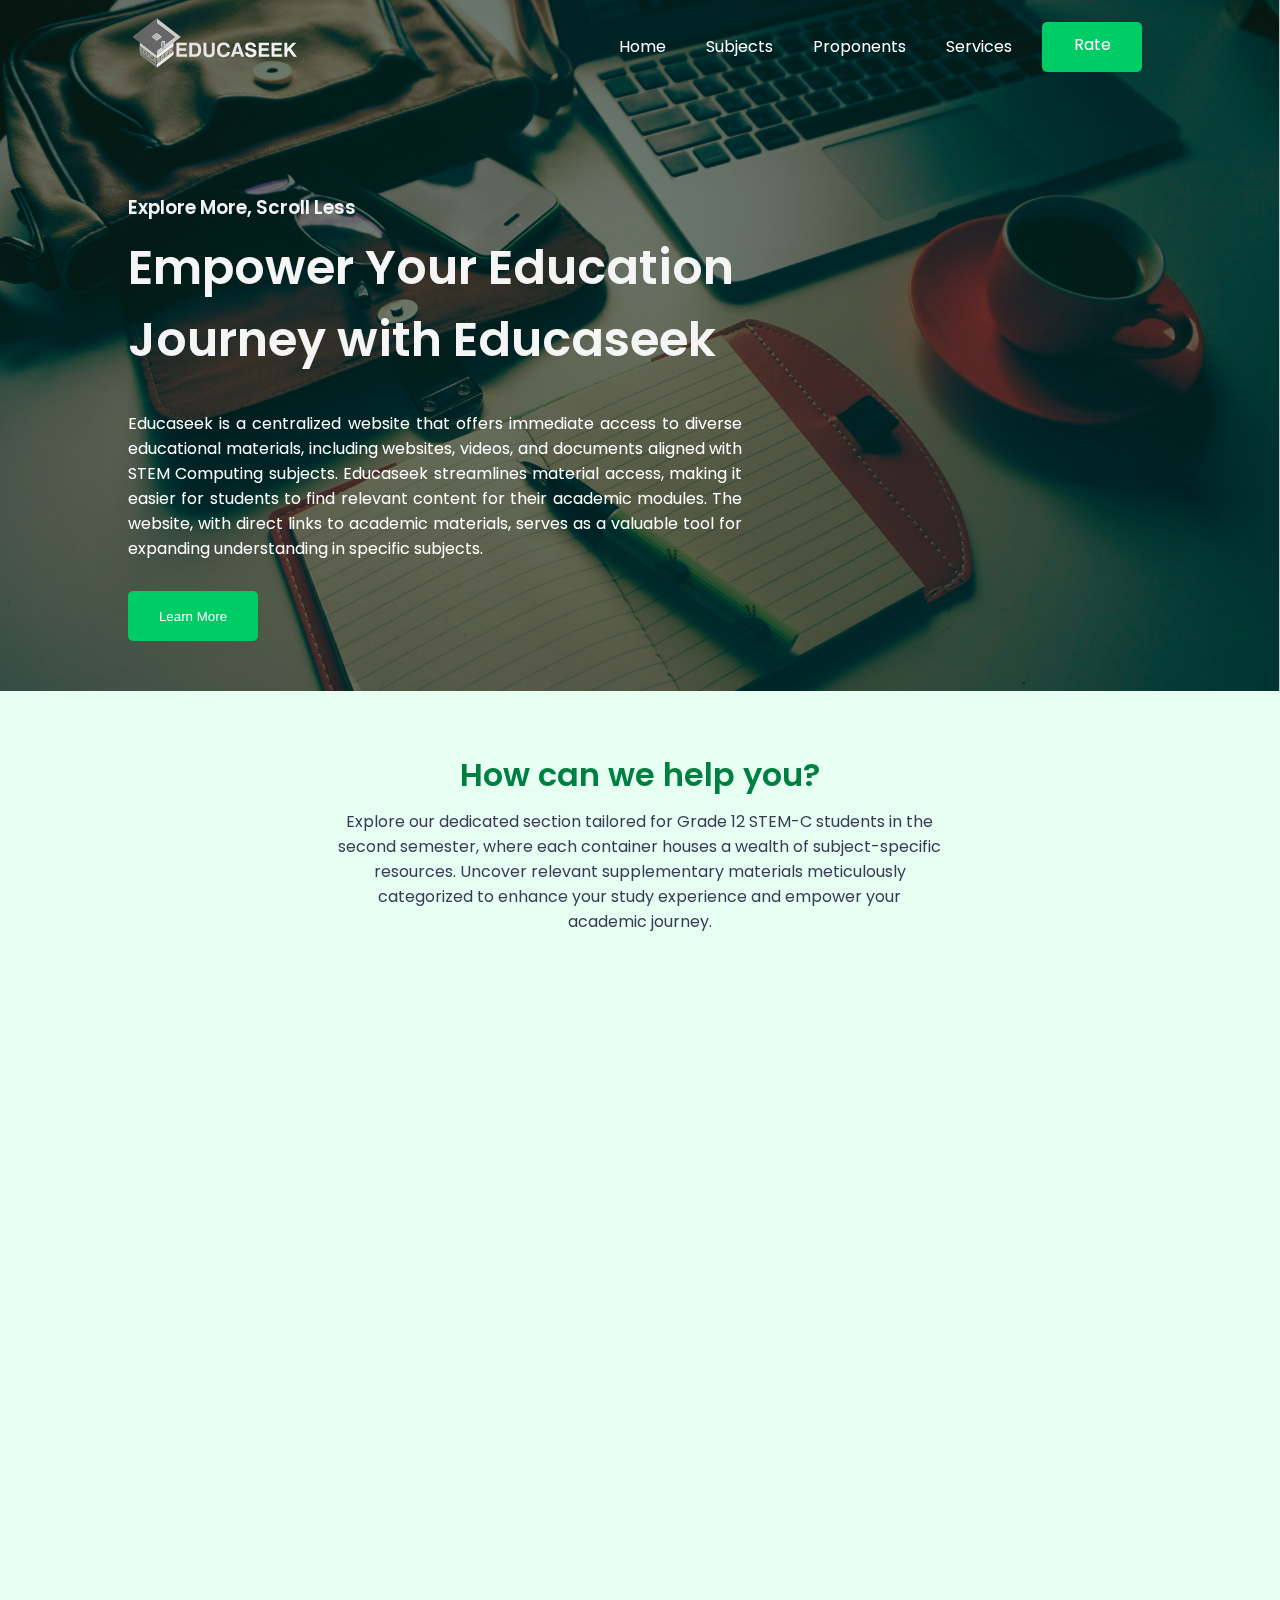
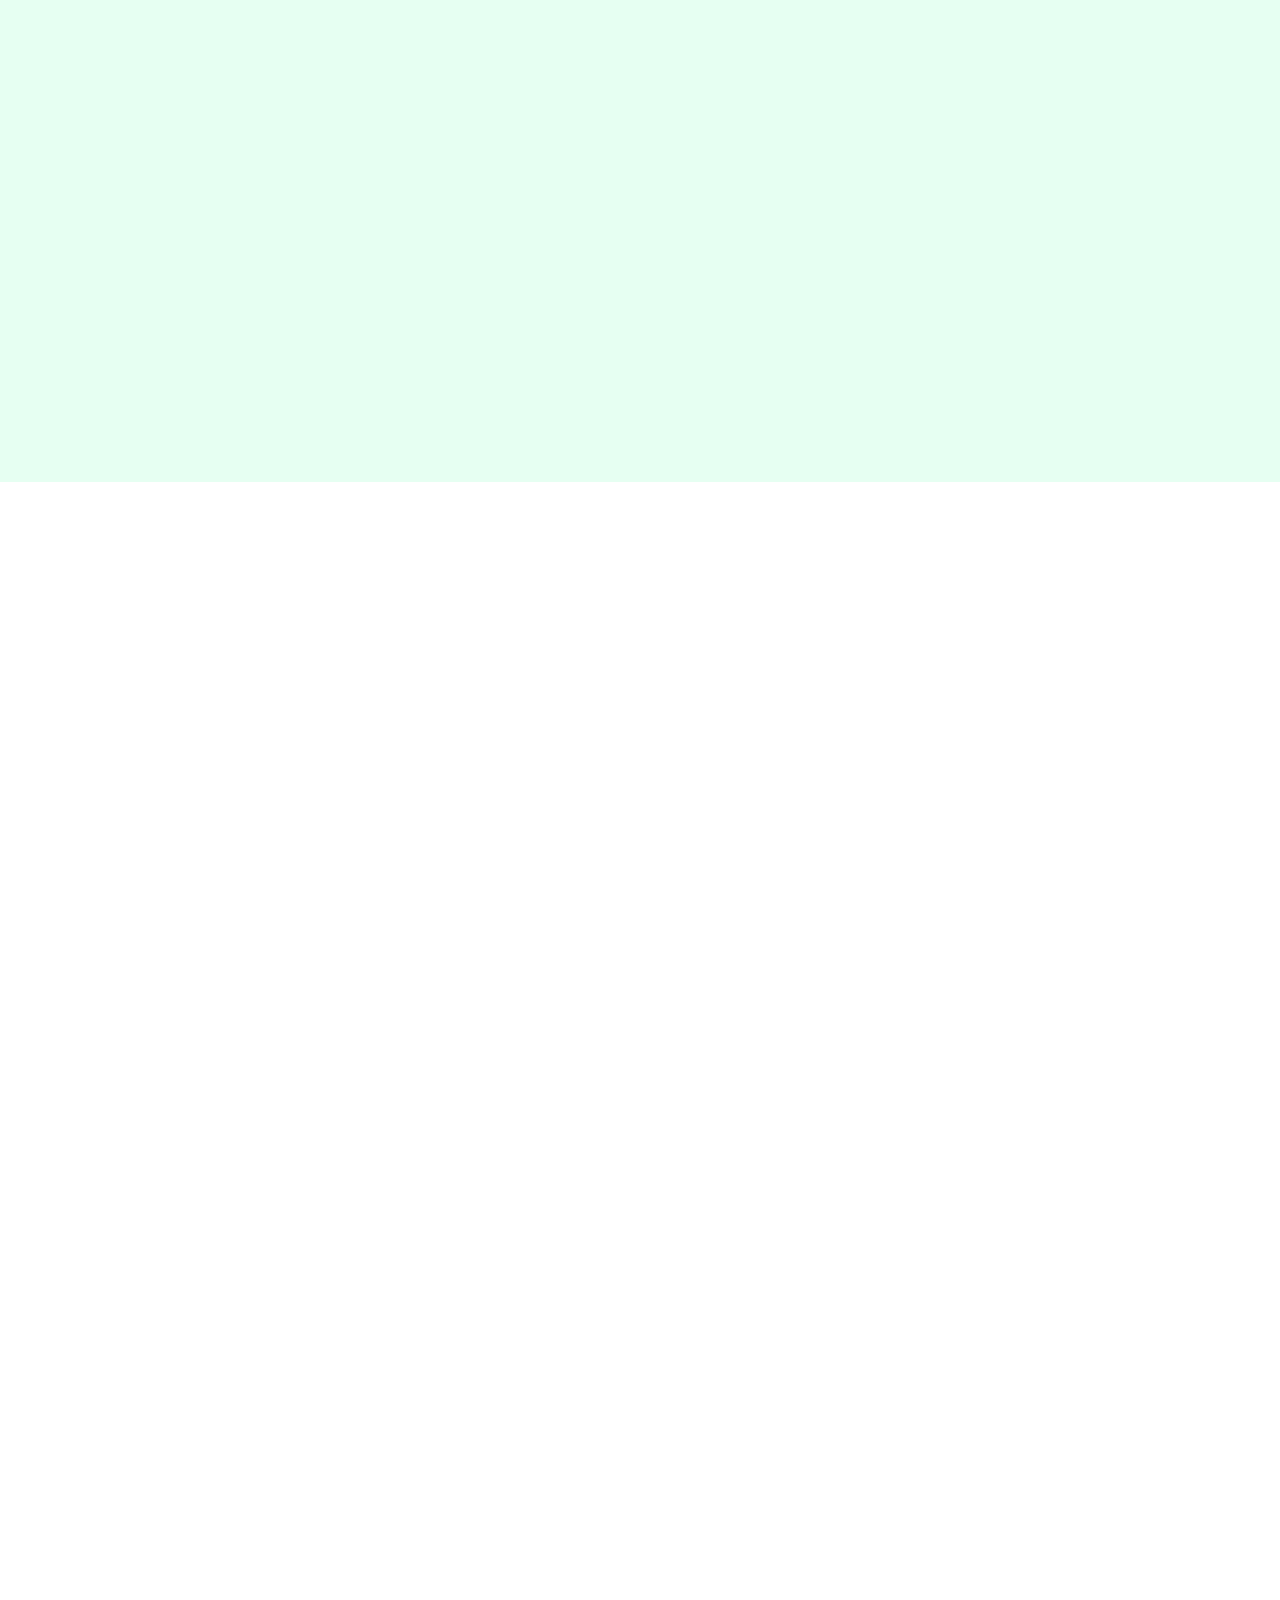
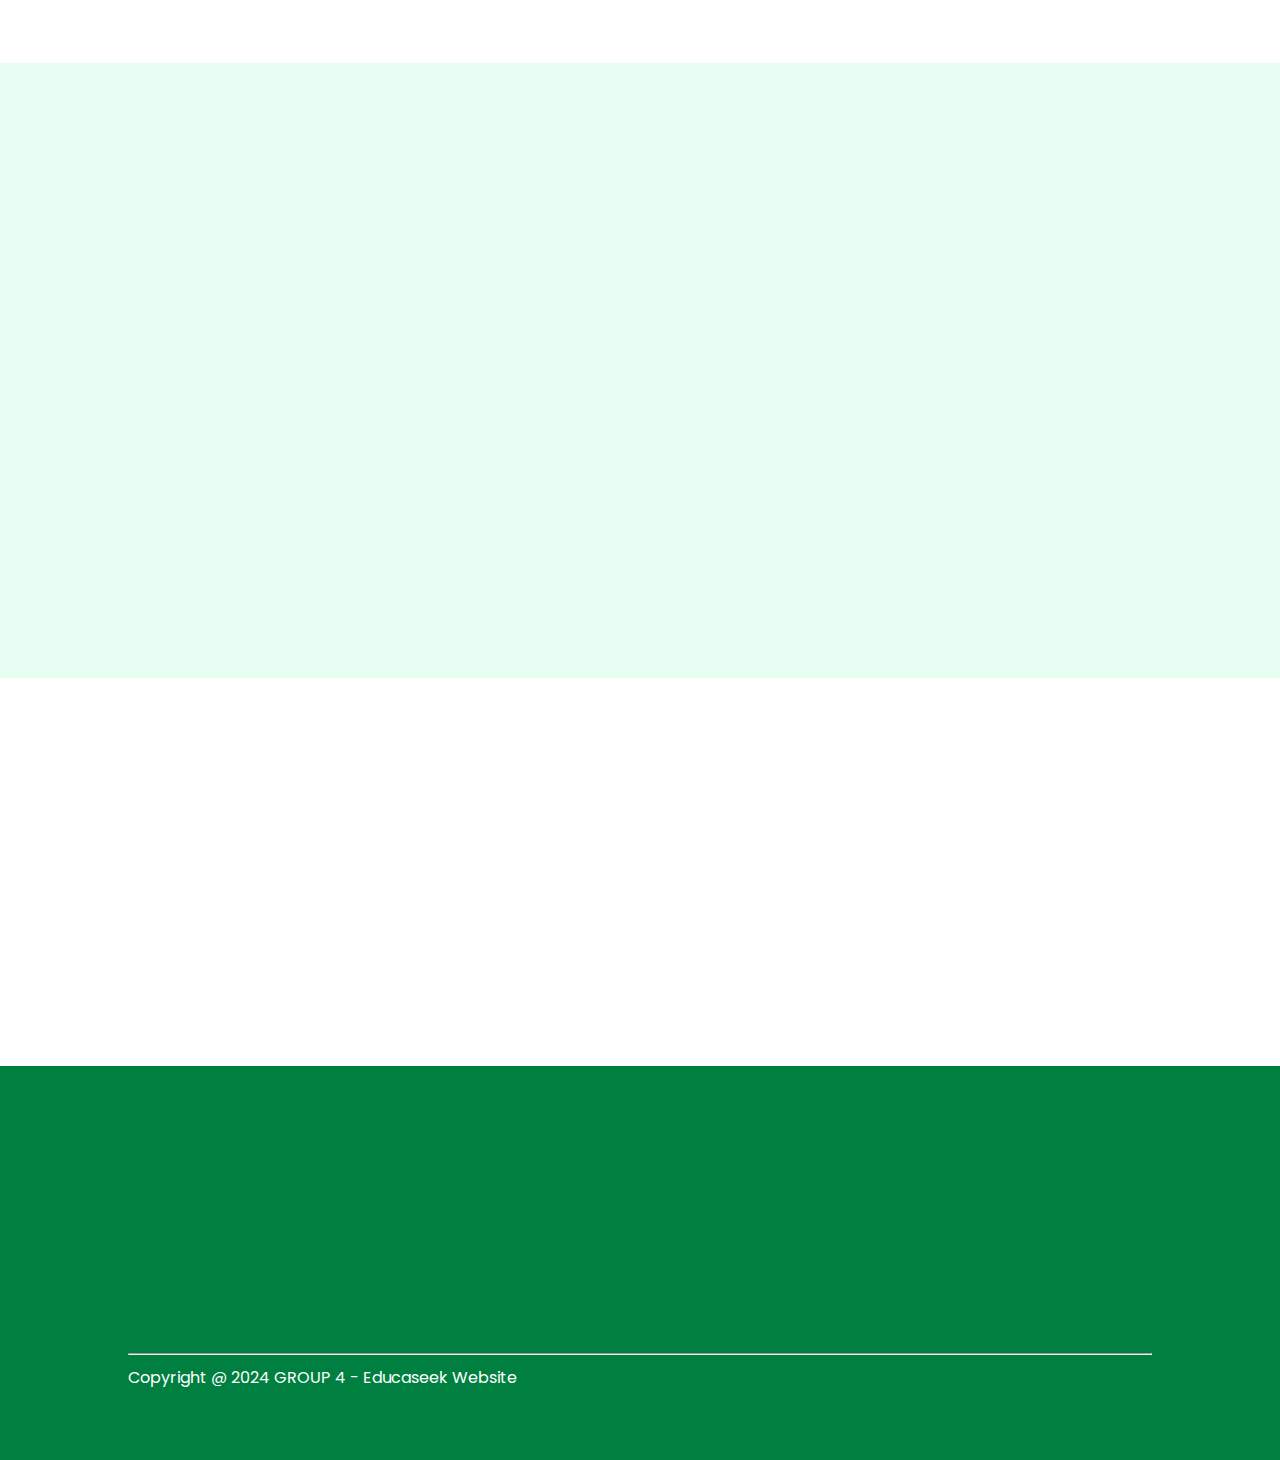
<file: index.html>
<!DOCTYPE html>
<html lang="en">
<head>
    <meta charset="UTF-8">
    <meta http-equiv="X-UA-Compatible" content="IE=edge">
    <meta name="viewport" content="width=device-width, initial-scale=1.0">
    <title>Educaseek</title>

    <!-- ========= AOS CSS ========= -->
    <link href="https://unpkg.com/aos@2.3.1/dist/aos.css" rel="stylesheet">

    <!-- ========= Font Awesome CDN ========= -->
    <link rel="stylesheet" href="https://stackpath.bootstrapcdn.com/font-awesome/4.7.0/css/font-awesome.min.css">

    <!-- ========= Custom CSS ========= -->
    <link rel="stylesheet" href="style.css">
</head>

<body>

    <!-- ================== HEADER ================== -->
    <header class="header" id="header">
        <div data-aos="fade-down" class="container">
            <nav class="nav" id="nav">
                <div class="logo">
                    <img src="./img/EducaseekLogo.svg" alt="">
                </div>
                <ul class="nav-list">
                    <li class="nav-item"><a href="#header">Home</a></li>
                    <li class="nav-item"><a href="#services">Subjects</a></li>
                    <li class="nav-item"><a href="#portfolio">Proponents</a></li>
                    <li class="nav-item"><a href="#customers">Services</a></li>
                    <a href="https://docs.google.com/forms/d/e/1FAIpQLScNnXtWxeG_2SVKMTNpUaXfhotZSN5kjC1nt_M7PLTN4ypy3Q/viewform?fbclid=IwAR2k0WVb1xmsFhgcWV3t_yeY-1KlmXAL3ikjjUeIVB4_9tfCKwd2kRdBoW8" target="_blank">
                        <li class="nav-item ctn" id="rate_btn">Rate</li>
                    </a>
                    
                </ul>
                <div class="toggle"><i class="fa fa-bars"></i></div>
            </nav> 
    
            <div class="header-content">
                <h3>Explore More, Scroll Less</h3>
                <h1>Empower Your Education <br> Journey with Educaseek</h1>
                <br>
                <p>Educaseek is a centralized website that offers immediate access to diverse educational materials, including websites, videos, and documents aligned with STEM Computing subjects. Educaseek streamlines material access, making it easier for students to find relevant content for their academic modules. The website, with direct links to academic materials, serves as a valuable tool for expanding understanding in specific subjects.</p>
                <a href="#services">
                    <button class="ctn">Learn More</button>
                </a>
            </div>
            
        <br><br>
        </div>
    </header>

    <!-- ================== Services > Subjects ================== -->
    <section id="services" class="services">
        <div class="container">
            <div data-aos="fade-down" class="title">
                <h1>How can we help you?</h1>
                <p>Explore our dedicated section tailored for Grade 12 STEM-C students in the second semester, where each container houses a wealth of subject-specific resources. Uncover relevant supplementary materials meticulously categorized to enhance your study experience and empower your academic journey.</p>
            </div>
    
            <div class="services-wrapper grid">

                <a href="Subjects/WebDev/index.html" target="_blank">
                    <div data-aos="fade-right" class="service">
                        <i class="fa fa-code" aria-hidden="true"></i>
                        <h1>WEB DEVELOPMENT</h1>
                        <p>
                            Web Development involves creating and maintaining websites or web applications using HTML, CSS, and JavaScript.
                        </p>
                    </div>
                </a>

                <a href="Subjects/CPAR_/index.html" target="_blank">
                    <div data-aos="fade-down" class="service">
                        <i class="fa fa-pencil-square-o" aria-hidden="true"></i>
                        <h1>CONTEMPORARY PHILIPPINE ARTS FROM THE REGIONS</h1>
                        <p>
                            Contemporary Philippine Arts From the Regions explores modern artistic expressions from various Philippine regions, 
                            including visual, performing, literary, media, and indigenous arts.
                        </p>
                    </div>
                </a>
                
                <a href="Subjects/EMTECH/index.html" target="_blank">
                    <div data-aos="fade-left" class="service">
                        <i class="fa fa-object-group" aria-hidden="true"></i>
                        <h1>EMPOWERMENT TECHNOLOGIES (EMTECH)</h1>
                        <p>
                            EMTECH equips students with ICT skills relevant to their professional tracks, covering computer hardware, software, internet technologies, programming, and ethical considerations.
                        </p>
                    </div>
                </a>
                

                <a href="Subjects/Physics II/index.html" target="_blank">
                    <div data-aos="fade-right" class="service">
                        <i class="fa fa-calculator" aria-hidden="true"></i>
                        <h1>GENERAL PHYSICS 2</h1>
                        <p>
                            General Physics 2 continues the study of fundamental principles, focusing on electromagnetism, optics, waves, thermodynamics, and modern physics.
                        </p>
                    </div>
                </a>
                
                <a href="Subjects/GeneralChemistry2/index.html" target="_blank">
                    <div data-aos="fade-up" class="service">
                        <i class="fa fa-flask" aria-hidden="true"></i>
                        <h1>GENERAL CHEMISTRY 2</h1>
                        <p>
                            General Chemistry 2 builds upon foundational chemistry concepts, covering chemical kinetics, equilibrium, thermodynamics, electrochemistry, and organic chemistry.
                        </p>
                    </div>
                </a>
                
                
                <a href="Subjects/Physical Education/index.html" target="_blank">
                    <div data-aos="fade-left" class="service">
                        <i class="fa fa-free-code-camp" aria-hidden="true"></i>
                        <h1>PHYSICAL EDUCATION AND HEALTH 4</h1>
                        <p>
                            Physical Education and Health 4 emphasizes fitness through camping and other recreational activities, improving overall wellness and providing education on nutrition, stress management, and reproductive health.
                        </p>
                    </div>
                </a>
                
            </div>
        </div>
    </section>

    <!-- ================== Portfolio > Proponents ================== -->
    <section class="portfolio" id="portfolio">
        <div class="container">
            <div data-aos="fade-down" class="title">
                <h1 id="small">Proponents</h1>
                <p>We express sincere gratitude to the dedicated Educaseek team, whose collective passion and effort have transformed this platform into a valuable resource for Grade 12 STEM-C students, shaping the future of education with creativity and dedication.</p>
            </div>

            <div class="portfolio-wrapper grid">
                <img data-aos="zoom-in" src="./img/Adona_img.svg" alt="">
                <img data-aos="zoom-in" src="./img/Cortel_img.svg" alt="">
                <img data-aos="zoom-in" src="./img/Datoy_img.svg" alt="">
                <img data-aos="zoom-in" src="./img/DeBelen_img.svg" alt="">
                <img data-aos="zoom-in" src="./img/Jose_img.svg" alt="">
                
            </div>
        </div>
    </section>

    <!-- ================== Our Customer ================== -->
    <section class="customers" id="customers">
        <div class="container">
            <div data-aos="fade-down" class="title">
                <h1 id="small">Our Customer</h1>
                <p>The section is tailored to recognize and serve the needs of the school department accessing the website, offering features and tools specifically catered to their requirements and interactions.</p>
            </div>

            <div class="customers-wrapper grid">
                <a href="https://web.facebook.com/shspnc.edu.ph" target="_blank"><img data-aos="zoom-in" src="./img/customer1.svg" alt="" id="customer_img"></a>
                <a href="https://web.facebook.com/shspnc.edu.ph" target="_blank"><img data-aos="zoom-in" src="./img/customer1.svg" alt="" id="customer_img"></a>
                <a href="https://web.facebook.com/shspnc.edu.ph" target="_blank"><img data-aos="zoom-in" src="./img/customer1.svg" alt="" id="customer_img"></a>

            </div>
        </div>
    </section>

    <!-- ================== Testimonials > Acknowledgement ================== -->
    <section class="testimonial" id="testimonial">
        <div class="container">
            <div data-aos="fade-up" class="title">
                <h1 id="acknowledgement">Acknowledgement</h1>
                <p>We would like to express our heartfelt gratitude to our current research adviser for their invaluable guidance, as well as extend special appreciation to our former research adviser for laying the foundation of our academic journey.</p>
            </div>

            <div data-aos="fade-down" class="review">
                <img src="./img/Dana_img.svg" alt="" class="testimonial_img">

                <img src="./img/Hacildo_img.svg" alt="" class="testimonial_img">

                <img src="./img/DelosSantos_img.svg" alt="" class="testimonial_img">
            </div>
            
        </div>
    </section>

    <!-- ================== Get Started > Rate Us ================== -->
    <section class="getstarted">
        <div data-aos="flip-down" class="ctn-wrapper">
            <div class="text">
                <h1>Would you like to give us Feedback</h1>
                <p>We greatly appreciate your time and valuable input as you rate our website and share your feedback, helping us enhance your overall user experience.</p>
            </div>

            <a href="https://docs.google.com/forms/d/e/1FAIpQLScNnXtWxeG_2SVKMTNpUaXfhotZSN5kjC1nt_M7PLTN4ypy3Q/viewform?fbclid=IwAR2k0WVb1xmsFhgcWV3t_yeY-1KlmXAL3ikjjUeIVB4_9tfCKwd2kRdBoW8" target="_blank">
                <button class="ctn" id="rate_btn">Rate us</button>
            </a>
            
        </div>
    </section>

    <!-- ================== Footer ================== -->
    <footer>
        <div class="container">
            <div data-aos="zoom-in" class="col">
                <div class="logo">
                    <img src="./img/EducaseekLogo.svg" alt="">
                </div>
                <p>Empower Your Education Journey with Educaseek</p>
                <ul class="social-icons">
                    <li><a href="https://www.facebook.com/profile.php?id=61556313591381&mibextid=ZbWKwL" target="_blank"> <div class="fa fa-facebook"></div> </a></li>
                    <li><a href="https://x.com/educaseek?t=LFlvNjtqhOlU9Yv-e8LW1g&s=09" target="_blank"> <div class="fa fa-twitter"></div> </a></li>
                    <li><a href="https://github.com/educaseek/educaseek.github.io" target="_blank"> <div class="fa fa-github"></div> </a></li>
                    <li><a href="https://www.instagram.com/edcsk.grp4?igsh=MTBybHplYmJiYWU4ag==" target="_blank"> <div class="fa fa-instagram"></div> </a></li>
                </ul>
            </div>

            <div data-aos="zoom-in" class="col">
                <h3>Website</h3>
                <ul class="footer-links">
                    <li> <a href="#header"> Home </a></li>
                    <li> <a href="#services"> Subjects </a></li>
                    <li> <a href="#portfolio"> Proponents </a></li></li>
                </ul>
            </div>

            <div data-aos="zoom-in" class="col">
                <h3>Get in Touch</h3>
                <ul class="footer-links">
                    <a href="https://mail.google.com/mail/u/5/#inbox" target="_blank">
                        <li>educaseekofficial@gmail.com</li>
                    </a>
                    <li>#09369365548</li>
                    <li>Katapatan Mutual Homes, Brgy. Banay-Banay, City of Cabuyao, Laguna, Philippines 4025</li>
                </ul>
            </div>

        </div>

        <hr>

        <div class="copyright">
            <p>Copyright @ 2024 GROUP 4 - Educaseek Website</p>
        </div>
    </footer>

    <!-- ================== AOS ================== -->
    <link href="https://unpkg.com/aos@2.3.1/dist/aos.css" rel="stylesheet">
    <script src="https://unpkg.com/aos@2.3.1/dist/aos.js"></script>
    <script> 
        AOS.init({
            duration: 1000,
        }); 
    </script>

    <script>
        let menuBtn = document.querySelector('.toggle')
        let navList = document.querySelector('.nav-list')

        menuBtn.addEventListener('click', ()=>{
            navList.classList.toggle('active')
        })   
    </script>

<script src="https://code.jquery.com/jquery-3.6.4.min.js"></script>

</body>
</html>
</file>
<file: style.css>
@import url('https://fonts.googleapis.com/css2?family=Poppins:wght@400;500;600&display=swap');


/* ====== Variables ==== */
:root {
    --darkblue : #008040;
    --lightblue : #00cc66;
    --bg : #e6fff2;
    --gradient : linear-gradient(to bottom right, #00b359,#004d26);

    --bold : 600;
    --semi-bold : 500;
}

/* ====== Global ====== */
*{
    margin: 0;
    padding: 0;
    box-sizing: border-box;
}

body{
    font-family: 'Poppins', sans-serif;
    overflow-x: hidden;
}

a{
    text-decoration: none;
}

ul{
    list-style: none;
}

h1,h2,h3,h4{
    font-weight: var(--bold);
    color: var(--darkblue);
}

/* ====== Reusable ====== */
.container {
    width: 80%;
    margin: auto;
}

p {
    color: #393A56;
}

.grid{
    display: grid;
    grid-gap: 1rem;
}

section{
    padding: 60px 10px;
}

.ctn{
    width: 130px;
    height: 50px;
    padding: 10px 12px;
    background-color: var(--lightblue);
    border: none;
    color: white;
    border-radius: 5px;
}

.ctn:hover, .ctn:hover.ctn a{
    cursor: pointer;
    color: var(--lightblue);
    background-color: white;
}

/* Header */
.header{
    background-image: url('./img/bg_header.png');
    background-size: cover;
}

nav{
    display: flex;
    justify-content: space-between;
    align-items: center;
    padding: 10px 0;
}

.nav-item:hover.nav-item a{
    color: var(--lightblue);
}

.logo img{
    width: 200px;
}

ul{
    display: flex;
    align-items: center;
}

ul li a {
    color: white;
    margin: 0 20px;
}

.header-content{
    width: 60%;
    margin-top: 100px;
    color: whitesmoke;
}

.header-content h1, .header-content h3{
    color: whitesmoke;
    margin: 10px auto;
}

.header-content h1{
    font-size: 3rem;
}

.header-content p {
    margin-bottom: 30px;
    color: white;
    text-align: justify;
}

/* Services */
.title{
    text-align: center;
    max-width: 60%;
    margin: auto;
}

.title h1{
    font-size: 2rem;
    margin-bottom: 10px;
}

.title p {
    text-align: center;
}

.services {
    background-color: var(--bg);
}

.services-wrapper {
    margin-top: 40px;
    grid-template-columns: repeat(auto-fit, minmax(300px, auto));
}

.service {
    margin: 5px;
    background: white;
    padding: 2rem 3rem;
    box-sizing: 2px 2px 2px 2px #00000056;
    border-radius:  5px ;
    height: 100%;
}

.service:hover{
    background: var(--gradient);
}

.service:hover.service p,
.service:hover.service h1,
.service:hover.service .fa{
    color: white;
}


.service .fa{
    font-size: 30px;
    color: var(--lightblue);
    margin-bottom: 10px;
}

.service h1{
    margin-bottom: 10px;
}


/* porfolio */ 
/* customers-wrapper */
.portfolio-wrapper, .customers-wrapper {
    margin-top: 60px;
    grid-template-columns: repeat(auto-fit, minmax(200px, auto));
}

#customer_img{
    width: 300px;
}

.button-wrapper{
    display: flex;
    justify-content: center;
    margin: 30px auto;
}

.customers {
    margin-bottom: 60px auto;
}

/* testimonial */ 
.testimonial_img {
    margin: 30px;
}

.testimonial {
    background: var(--bg);
}

.testimonial .container {
    display: flex;
    flex-direction: column;
    align-items: center;
}

.review {
    margin-top: 50px;
    text-align: center;
}

.review h4{
    color: #65656b;
}

/* getstarted */
.getstarted {
    margin: 60px auto;
    width: 80%;
}

.ctn-wrapper {
    display: flex;
    box-shadow: 4px 4px 4px 4px #0000ff2b;
    padding: 20px 40px;
    border-radius: 5px;
    align-items: center;
    justify-content: space-between;
}

.ctn-wrapper .ctn {
    height: 50px;
}

#rate_btn {
    margin: 10px;
    height: 50px;
    width: 100px;
    justify-content: center;
    text-align: center;
}

.ctn-wrapper .text {
    width: 80%;
}

.ctn-wrapper .text h1 {
    color: var(--lightblue);
    margin-bottom: 10px;
}

/* footer */
footer {
    padding: 60px 0;
    background-color: var(--darkblue);
}

footer .container {
    display: grid;
    grid-template-columns: repeat(auto-fit, minmax(300px, auto));
}

footer h3,
footer p,
footer li {
    color: white;
}

footer .col h3{
    margin-bottom: 10px;
}

footer ul {
    flex-direction: column;
    
}

footer ul li {
    margin: 10px auto;
    cursor: pointer;
}

footer .container .col:nth-child(1) p{
    margin: 20px auto;

}

footer .social-icons .fa {
    margin-right: 20px;
    cursor: pointer;
    font-size: 30px;

}

footer .social-icons {
    flex-direction: row;
}

footer .col {
    display: flex;
    flex-direction: column;
    text-align: center;

}

hr, .copyright {
    width: 80%;
    margin: 10px auto;
}

.toggle {
    font-size: 30px;
    color: white;
    display: none;
    z-index: 99;
}

/* Mobile Optimization */
@media only screen and (max-width:600px){

    #acknowledgement{
        font-size: 20px;
    }
}


@media only screen and (max-width:410px){

    p {
        font-size: 15px;
    }

    h1 {
        font-size: 20px;
    }

    #small{
        font-size: 20px;
    }

    #acknowledgement{
        font-size: 17px;
    }
}


@media only screen and (max-width:850px){

    :root {
        overflow-x: hidden;
    }
    
    html, body {
        overflow-x: hidden;
    }
    body {
        width: 100%;
    }
    

    .toggle { display: block; }
    .logo img {width: 150px}


    .nav-list {
        height: 100%;
        width: 150%;
        position: absolute;
        top: 0;
        background-color: var(--darkblue);
        flex-direction: column;
        margin-left: -100px;
        margin-top:-1500px;
        transition: margin 1s ease-in-out;
    }

    .nav-list.active {
        margin-top: 0;
    }

    .nav-list li {
        margin: 30px auto;
    }

    .header-content{
        width: 90%;
    }

    .header-content h1{
        font-size: 2rem;
    }
    .title {
        max-width: 70%;
    }

    .grid{
        justify-content: center;
    }

    .customers-wrapper img{
        margin-top: 20px;
    }

    .ctn-wrapper {
        flex-direction: column;
    }

    .ctn-wrapper .text {
        margin-bottom: 20px;
    }

    footer .container{
        grid-template-columns: repeat(auto-fit, minmax(150px, auto));
    }

    footer .col {
        margin-bottom: 30px;
    }
}
</file>
